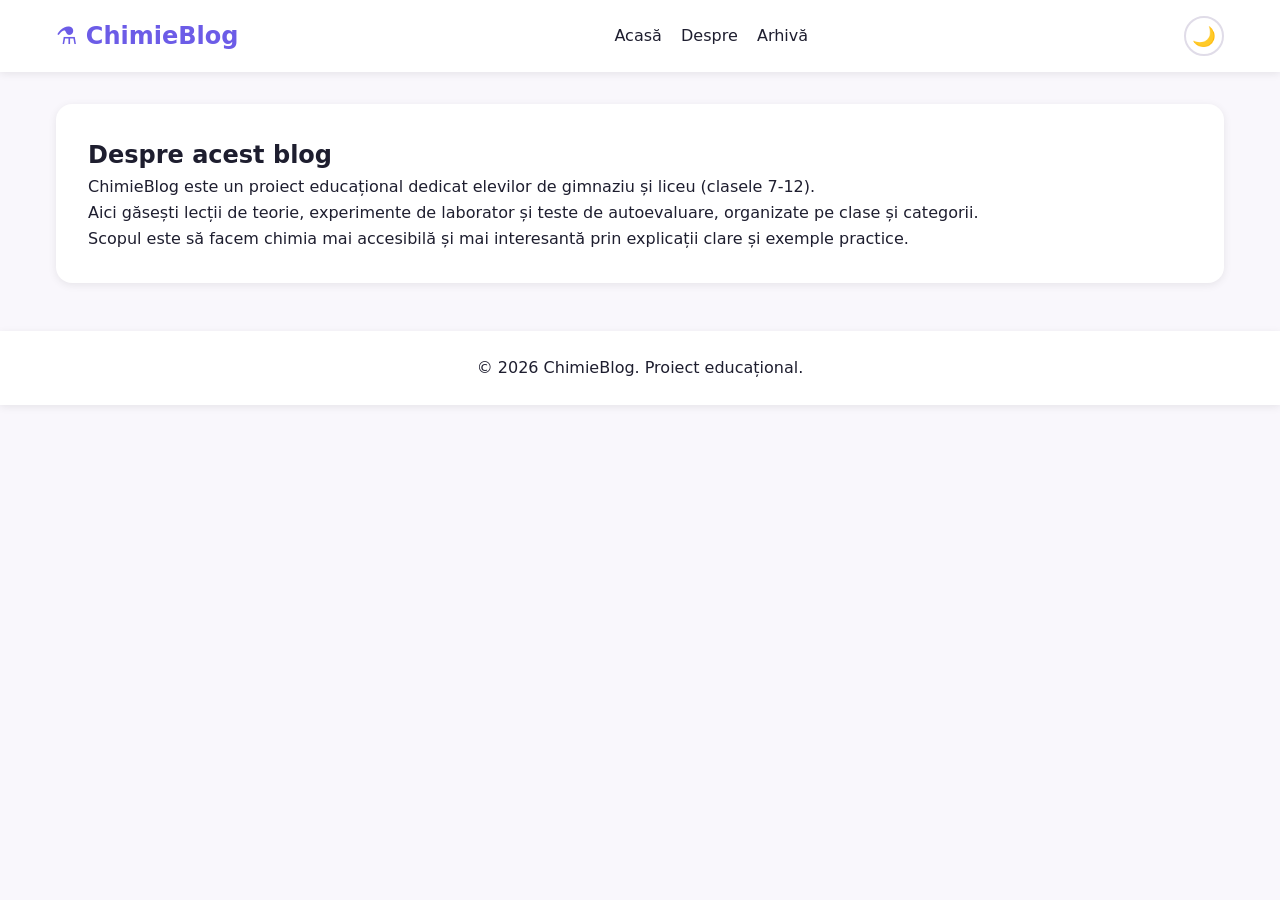
<file: despre.html>
<!DOCTYPE html>
<html lang="ro" data-theme="light">
<head>
  <meta charset="UTF-8">
  <meta name="viewport" content="width=device-width, initial-scale=1.0">
  <title>Despre | ChimieBlog</title>
  <link rel="stylesheet" href="assets/css/style.css">
</head>
<body>
  <header class="site-header">
    <div class="container header-inner">
      <a href="index.html" class="logo">⚗️ ChimieBlog</a>
      <nav class="main-nav">
        <a href="index.html">Acasă</a>
        <a href="despre.html">Despre</a>
        <a href="archive.html">Arhivă</a>
      </nav>
      <div class="header-actions">
        <button id="theme-toggle" class="theme-toggle" aria-label="Comută tema">🌙</button>
      </div>
    </div>
  </header>

  <main class="container">
    <section class="about">
      <h1>Despre acest blog</h1>
      <p>ChimieBlog este un proiect educațional dedicat elevilor de gimnaziu și liceu (clasele 7-12).</p>
      <p>Aici găsești lecții de teorie, experimente de laborator și teste de autoevaluare, organizate pe clase și categorii.</p>
      <p>Scopul este să facem chimia mai accesibilă și mai interesantă prin explicații clare și exemple practice.</p>
    </section>
  </main>

  <footer class="site-footer">
    <div class="container">
      <p>© 2026 ChimieBlog. Proiect educațional.</p>
    </div>
  </footer>

  <script src="assets/js/posts-data.js"></script>
  <script src="assets/js/main.js"></script>
</body>
</html>
</file>
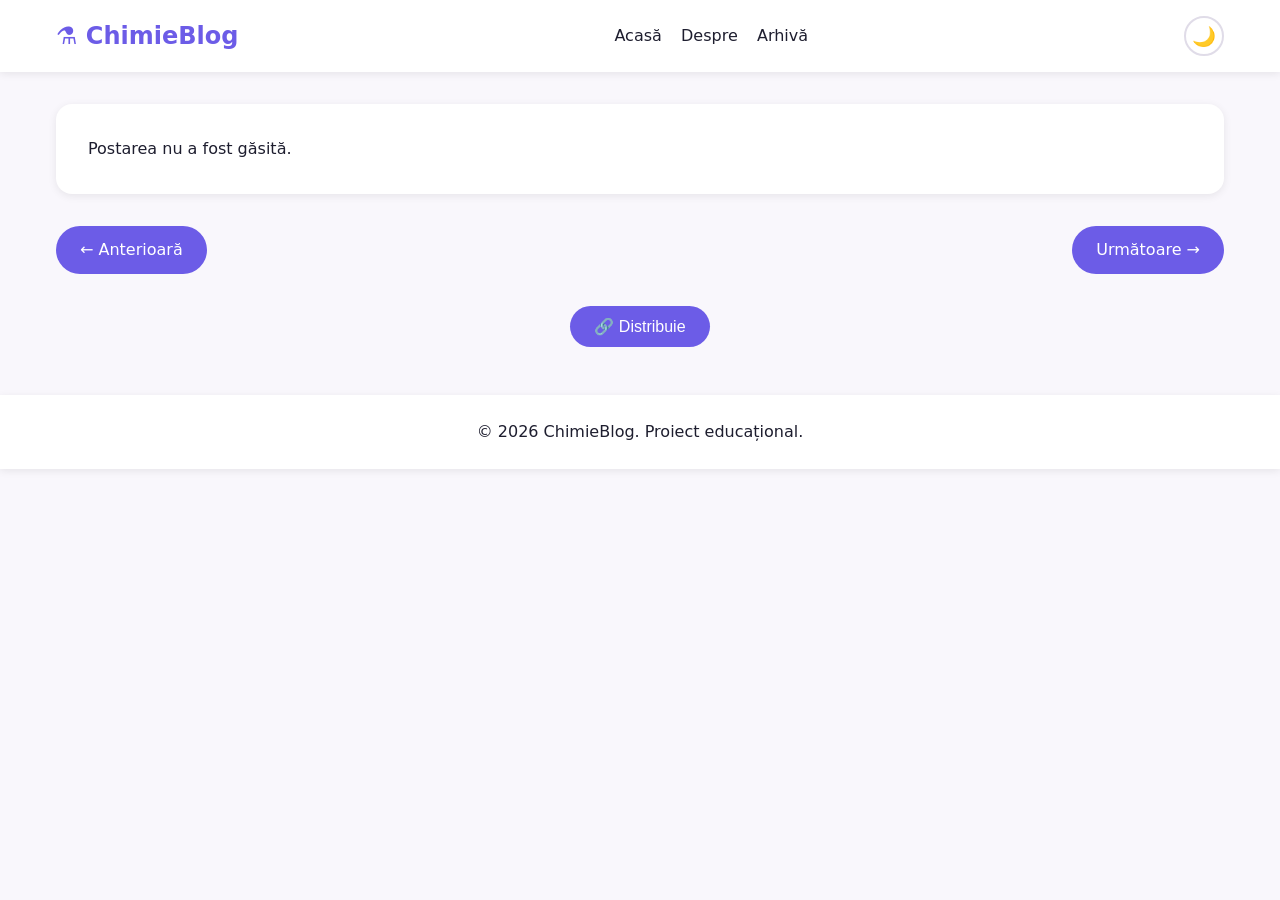
<file: post.html>
<!DOCTYPE html>
<html lang="ro" data-theme="light">
<head>
  <meta charset="UTF-8">
  <meta name="viewport" content="width=device-width, initial-scale=1.0">
  <title>Postare | ChimieBlog</title>
  <link rel="stylesheet" href="assets/css/style.css">
  <!-- Pentru formule chimice complexe, decomentează linia următoare:
  <script src="https://cdn.jsdelivr.net/npm/mathjax@3/es5/tex-chtml.js" async></script>
  -->
</head>
<body>
  <header class="site-header">
    <div class="container header-inner">
      <a href="index.html" class="logo">⚗️ ChimieBlog</a>
      <nav class="main-nav">
        <a href="index.html">Acasă</a>
        <a href="despre.html">Despre</a>
        <a href="archive.html">Arhivă</a>
      </nav>
      <div class="header-actions">
        <button id="theme-toggle" class="theme-toggle" aria-label="Comută tema">🌙</button>
      </div>
    </div>
  </header>

  <main class="container">
    <article id="post-content" class="post-full">
      <p>Încărcare...</p>
    </article>

    <div class="post-navigation">
      <a id="prev-post" class="btn">← Anterioară</a>
      <a id="next-post" class="btn">Următoare →</a>
    </div>

    <button id="share-btn" class="btn share-btn">🔗 Distribuie</button>
  </main>

  <footer class="site-footer">
    <div class="container">
      <p>© 2026 ChimieBlog. Proiect educațional.</p>
    </div>
  </footer>

  <script src="assets/js/posts-data.js"></script>
  <script src="assets/js/main.js"></script>
</body>
</html>
</file>
<file: assets/css/style.css>
/* ===== Variabile și teme ===== */
:root {
  --bg: #f9f7fc;
  --text: #1e1e2f;
  --card-bg: #ffffff;
  --primary: #6c5ce7;
  --primary-light: #a29bfe;
  --accent: #fd79a8;
  --border: #e0dce8;
  --shadow: 0 2px 8px rgba(0, 0, 0, 0.08);

  --def-bg: #e8f0fe;
  --ex-bg: #e6f4ea;
  --recap-bg: #fff4e5;
  --warning-bg: #ffe0e0;
  --warning-border: #e74c3c;
}

[data-theme="dark"] {
  --bg: #1a1a2e;
  --text: #f0f0f5;
  --card-bg: #2d2d44;
  --primary: #a29bfe;
  --primary-light: #c4bfff;
  --accent: #f8a5c2;
  --border: #44445a;
  --shadow: 0 2px 8px rgba(0, 0, 0, 0.4);

  --def-bg: #1e2a3a;
  --ex-bg: #1e3a2a;
  --recap-bg: #3a2e1e;
  --warning-bg: #3a1e1e;
}

* {
  box-sizing: border-box;
  margin: 0;
  padding: 0;
}

body {
  font-family: system-ui, -apple-system, 'Segoe UI', Roboto, sans-serif;
  background: var(--bg);
  color: var(--text);
  line-height: 1.6;
  transition: background 0.3s, color 0.3s;
}

.container {
  max-width: 1200px;
  margin: 0 auto;
  padding: 0 1rem;
}

/* ===== Header ===== */
.site-header {
  background: var(--card-bg);
  box-shadow: var(--shadow);
  position: sticky;
  top: 0;
  z-index: 10;
  transition: background 0.3s;
}

.header-inner {
  display: flex;
  align-items: center;
  justify-content: space-between;
  flex-wrap: wrap;
  padding: 1rem;
}

.logo {
  font-size: 1.5rem;
  font-weight: bold;
  color: var(--primary);
  text-decoration: none;
}

.main-nav {
  display: flex;
  gap: 1.2rem;
  flex-wrap: wrap;
}

.main-nav a {
  color: var(--text);
  text-decoration: none;
  font-weight: 500;
}

.main-nav a:hover {
  color: var(--primary);
}

.theme-toggle {
  background: var(--card-bg);
  border: 2px solid var(--border);
  border-radius: 50%;
  width: 40px;
  height: 40px;
  font-size: 1.2rem;
  cursor: pointer;
  color: var(--text);
}

/* ===== Hero ===== */
.hero {
  text-align: center;
  padding: 3rem 1rem 2rem;
}

.hero h1 {
  font-size: 2.5rem;
  margin-bottom: 0.5rem;
}

.hero p {
  font-size: 1.2rem;
  color: var(--primary-light);
}

.search-box {
  margin: 2rem auto 1rem;
  max-width: 500px;
}

.search-box input {
  width: 100%;
  padding: 0.8rem 1.2rem;
  font-size: 1rem;
  border: 2px solid var(--border);
  border-radius: 30px;
  background: var(--card-bg);
  color: var(--text);
  outline: none;
}

.search-box input:focus {
  border-color: var(--primary);
}

/* ===== Filtre ===== */
.filter-buttons {
  display: flex;
  flex-wrap: wrap;
  gap: 0.5rem;
  justify-content: center;
  margin-bottom: 2rem;
}

.filter-btn {
  background: var(--card-bg);
  border: 2px solid var(--border);
  border-radius: 30px;
  padding: 0.5rem 1rem;
  cursor: pointer;
  font-size: 0.9rem;
  color: var(--text);
  transition: all 0.2s;
}

.filter-btn:hover {
  border-color: var(--primary);
  color: var(--primary);
}

.filter-btn.active {
  background: var(--primary);
  border-color: var(--primary);
  color: white;
}

/* ===== Grid postări ===== */
.posts-grid {
  display: grid;
  grid-template-columns: repeat(auto-fill, minmax(280px, 1fr));
  gap: 1.5rem;
  padding-bottom: 3rem;
}

.card {
  background: var(--card-bg);
  border-radius: 16px;
  overflow: hidden;
  box-shadow: var(--shadow);
  transition: transform 0.2s, box-shadow 0.2s;
}

.card:hover {
  transform: translateY(-4px);
  box-shadow: 0 6px 16px rgba(0, 0, 0, 0.15);
}

.card-link {
  text-decoration: none;
  color: inherit;
  display: block;
}

.card-cover {
  height: 160px;
  object-fit: cover;
  width: 100%;
  display: block;
}

.card-cover.placeholder {
  display: flex;
  align-items: center;
  justify-content: center;
  background: var(--primary-light);
  font-size: 3rem;
  color: white;
}

.card-body {
  padding: 1.2rem;
}

.card-category {
  display: inline-block;
  background: var(--primary-light);
  color: white;
  padding: 0.2rem 0.8rem;
  border-radius: 20px;
  font-size: 0.8rem;
  margin-bottom: 0.5rem;
}

.card-title {
  font-size: 1.3rem;
  margin: 0.5rem 0;
  color: var(--text);
}

.card-date {
  font-size: 0.9rem;
  color: var(--primary);
  margin-bottom: 0.5rem;
}

.card-excerpt {
  font-size: 0.95rem;
  color: var(--text);
  opacity: 0.8;
}

.card-tags {
  margin-top: 0.8rem;
  display: flex;
  flex-wrap: wrap;
  gap: 0.4rem;
}

.tag {
  background: var(--def-bg);
  color: var(--primary);
  padding: 0.2rem 0.6rem;
  border-radius: 16px;
  font-size: 0.8rem;
}

.no-results {
  text-align: center;
  padding: 3rem;
  font-size: 1.2rem;
  opacity: 0.7;
}

/* ===== Postare individuală ===== */
.post-full {
  background: var(--card-bg);
  border-radius: 16px;
  padding: 2rem;
  margin: 2rem 0;
  box-shadow: var(--shadow);
}

.post-header {
  margin-bottom: 1.5rem;
}

.post-header h1 {
  font-size: 2.2rem;
  margin: 0.5rem 0;
}

.post-date {
  color: var(--primary);
  margin: 0.5rem 0;
}

.post-tags {
  margin: 0.5rem 0 1rem;
}

.post-cover {
  width: 100%;
  max-height: 400px;
  object-fit: cover;
  border-radius: 12px;
  margin-top: 1rem;
}

.post-body {
  line-height: 1.8;
}

.post-body h2 {
  margin-top: 1.5rem;
  margin-bottom: 0.5rem;
  color: var(--primary);
}

.post-body ul,
.post-body ol {
  margin: 0.5rem 0 1rem 2rem;
}

.post-navigation {
  display: flex;
  justify-content: space-between;
  gap: 1rem;
  margin: 2rem 0;
}

.btn {
  display: inline-block;
  padding: 0.7rem 1.5rem;
  background: var(--primary);
  color: white;
  border: none;
  border-radius: 30px;
  text-decoration: none;
  cursor: pointer;
  font-size: 1rem;
  transition: background 0.2s;
}

.btn:hover {
  background: var(--primary-light);
}

.share-btn {
  display: block;
  margin: 0 auto 3rem;
}

/* ===== Casete speciale ===== */
.definitie,
.exemplu,
.avertisment,
.recapitulare {
  padding: 1rem 1.5rem;
  border-radius: 12px;
  margin: 1.5rem 0;
  border-left: 6px solid;
}

.definitie {
  background: var(--def-bg);
  border-color: #3498db;
}

.exemplu {
  background: var(--ex-bg);
  border-color: #2ecc71;
}

.avertisment {
  background: var(--warning-bg);
  border-color: var(--warning-border);
}

.recapitulare {
  background: var(--recap-bg);
  border-color: #f39c12;
}

.warnings-container {
  margin-bottom: 1rem;
}

/* ===== Arhivă ===== */
#archive-title {
  margin: 2rem 0;
  font-size: 2rem;
}

/* ===== Despre ===== */
.about {
  background: var(--card-bg);
  border-radius: 16px;
  padding: 2rem;
  margin: 2rem 0;
  box-shadow: var(--shadow);
}

/* ===== Footer ===== */
.site-footer {
  background: var(--card-bg);
  padding: 1.5rem;
  text-align: center;
  margin-top: 3rem;
  box-shadow: var(--shadow);
}

/* ===== Responsive ===== */
@media (max-width: 600px) {
  .header-inner {
    flex-direction: column;
    gap: 0.8rem;
  }

  .hero h1 {
    font-size: 1.8rem;
  }

  .post-full {
    padding: 1rem;
  }

  .post-navigation {
    flex-direction: column;
  }
}
</file>
